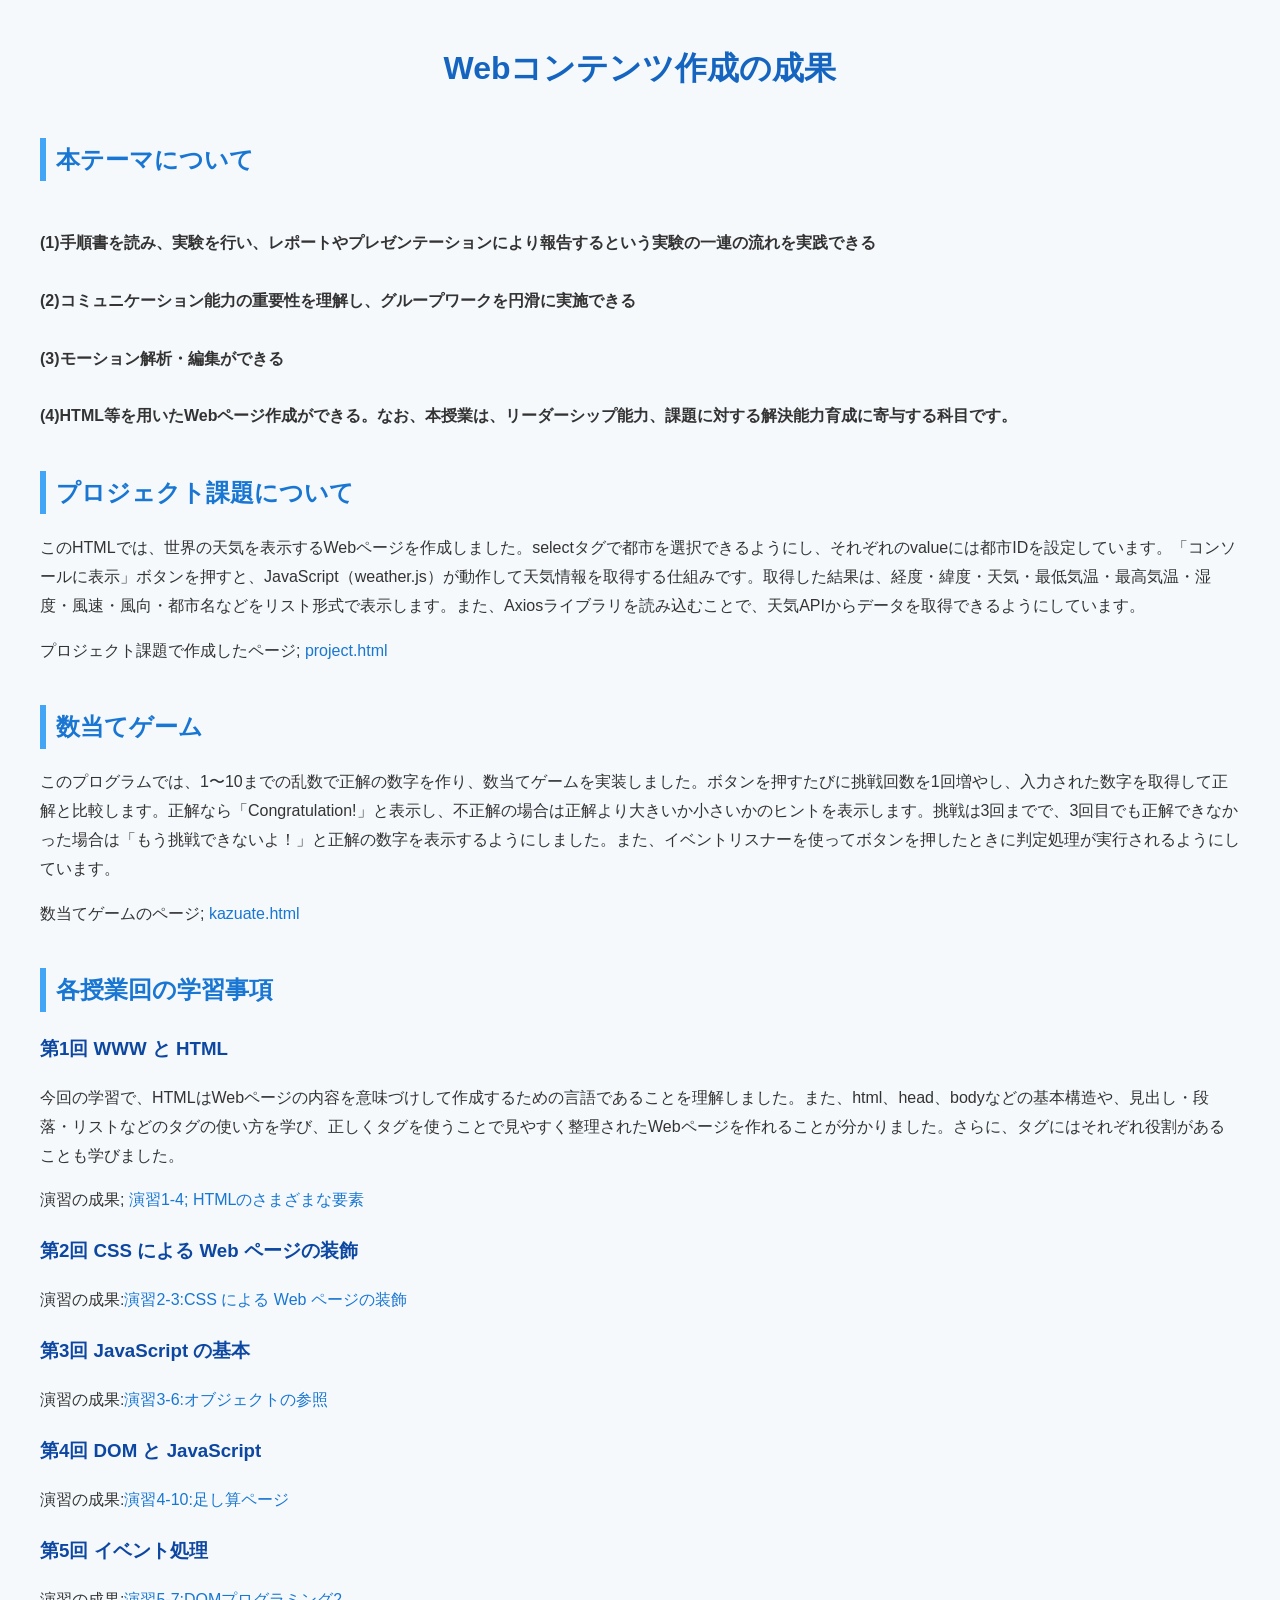
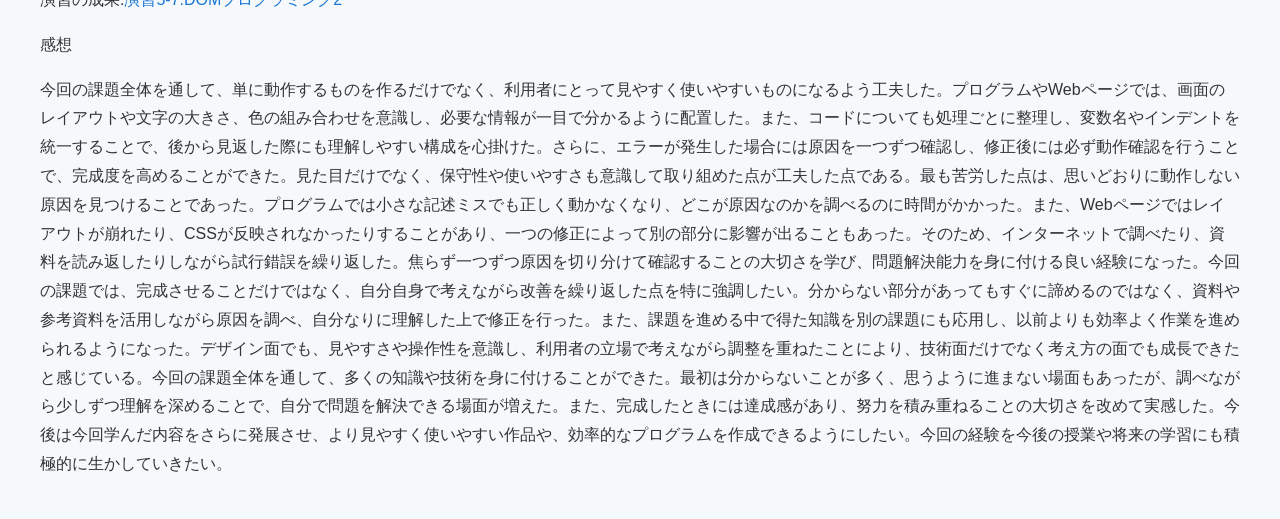
<file: index.html>
<!DOCTYPE html>
<html>
  <head>
  <meta charset="utf-8">
  <title>Webコンテンツ作成</title>
  <link rel="stylesheet" href="index.css">
</head>
<body>
    <h1>Webコンテンツ作成の成果</h1>
    <h2>本テーマについて</h2>
    <p><b>
      <br>(1)手順書を読み、実験を行い、レポートやプレゼンテーションにより報告するという実験の一連の流れを実践できる</br>
      <br>(2)コミュニケーション能力の重要性を理解し、グループワークを円滑に実施できる</br>
      <br>(3)モーション解析・編集ができる</br>
      <br>(4)HTML等を用いたWebページ作成ができる。なお、本授業は、リーダーシップ能力、課題に対する解決能力育成に寄与する科目です。</br></p>
    </b></p>
    <h2>プロジェクト課題について</h2>
    <p>このHTMLでは、世界の天気を表示するWebページを作成しました。selectタグで都市を選択できるようにし、それぞれのvalueには都市IDを設定しています。「コンソールに表示」ボタンを押すと、JavaScript（weather.js）が動作して天気情報を取得する仕組みです。取得した結果は、経度・緯度・天気・最低気温・最高気温・湿度・風速・風向・都市名などをリスト形式で表示します。また、Axiosライブラリを読み込むことで、天気APIからデータを取得できるようにしています。</p>
    <p></p>
    <p>プロジェクト課題で作成したページ;
      <a href="project.html"
         html="同じのフォルダの別ファイルへのリンク" 
         target="_brank">project.html</a></p>
    <h2>数当てゲーム</h2>
    <p>このプログラムでは、1〜10までの乱数で正解の数字を作り、数当てゲームを実装しました。ボタンを押すたびに挑戦回数を1回増やし、入力された数字を取得して正解と比較します。正解なら「Congratulation!」と表示し、不正解の場合は正解より大きいか小さいかのヒントを表示します。挑戦は3回までで、3回目でも正解できなかった場合は「もう挑戦できないよ！」と正解の数字を表示するようにしました。また、イベントリスナーを使ってボタンを押したときに判定処理が実行されるようにしています。
</p>
    <p></p>
    <p>数当てゲームのページ; <a href="kazuate.html">kazuate.html</a></p>
    <h2>各授業回の学習事項</h2>
    <h3>第1回 WWW と HTML </h3>
    <p>今回の学習で、HTMLはWebページの内容を意味づけして作成するための言語であることを理解しました。また、html、head、bodyなどの基本構造や、見出し・段落・リストなどのタグの使い方を学び、正しくタグを使うことで見やすく整理されたWebページを作れることが分かりました。さらに、タグにはそれぞれ役割があることも学びました。</p>
    <p>演習の成果;
      <a href="practice-html/elements.html"
         html="同じフォルダの別ファイルへのリンク"
         target="_blank">演習1-4; HTMLのさまざまな要素</a></p>
    <h3>第2回 CSS による Web ページの装飾</h3>
    <p>演習の成果:<a href="practice-css/browser-intro.html">演習2-3:CSS による Web ページの装飾</a></p>
    <p></p>
    <h3>第3回 JavaScript の基本</h3>
    <p>演習の成果:<a href="practice-js/obj-practice.html">演習3-6:オブジェクトの参照</a></p>
    <h3>第4回 DOM と JavaScript</h3>
    <p>演習の成果:<a href="practice-eventdom/tashizan.html">演習4-10:足し算ページ</a></p>
    <h3>第5回 イベント処理</h3>
    <p>演習の成果:<a href="practice-dom2/dom2-exercise.html">演習5-7:DOMプログラミング2</a></p>
    <p>感想<p>
    <p>今回の課題全体を通して、単に動作するものを作るだけでなく、利用者にとって見やすく使いやすいものになるよう工夫した。プログラムやWebページでは、画面のレイアウトや文字の大きさ、色の組み合わせを意識し、必要な情報が一目で分かるように配置した。また、コードについても処理ごとに整理し、変数名やインデントを統一することで、後から見返した際にも理解しやすい構成を心掛けた。さらに、エラーが発生した場合には原因を一つずつ確認し、修正後には必ず動作確認を行うことで、完成度を高めることができた。見た目だけでなく、保守性や使いやすさも意識して取り組めた点が工夫した点である。最も苦労した点は、思いどおりに動作しない原因を見つけることであった。プログラムでは小さな記述ミスでも正しく動かなくなり、どこが原因なのかを調べるのに時間がかかった。また、Webページではレイアウトが崩れたり、CSSが反映されなかったりすることがあり、一つの修正によって別の部分に影響が出ることもあった。そのため、インターネットで調べたり、資料を読み返したりしながら試行錯誤を繰り返した。焦らず一つずつ原因を切り分けて確認することの大切さを学び、問題解決能力を身に付ける良い経験になった。今回の課題では、完成させることだけではなく、自分自身で考えながら改善を繰り返した点を特に強調したい。分からない部分があってもすぐに諦めるのではなく、資料や参考資料を活用しながら原因を調べ、自分なりに理解した上で修正を行った。また、課題を進める中で得た知識を別の課題にも応用し、以前よりも効率よく作業を進められるようになった。デザイン面でも、見やすさや操作性を意識し、利用者の立場で考えながら調整を重ねたことにより、技術面だけでなく考え方の面でも成長できたと感じている。今回の課題全体を通して、多くの知識や技術を身に付けることができた。最初は分からないことが多く、思うように進まない場面もあったが、調べながら少しずつ理解を深めることで、自分で問題を解決できる場面が増えた。また、完成したときには達成感があり、努力を積み重ねることの大切さを改めて実感した。今後は今回学んだ内容をさらに発展させ、より見やすく使いやすい作品や、効率的なプログラムを作成できるようにしたい。今回の経験を今後の授業や将来の学習にも積極的に生かしていきたい。</p>
  </body>
</html>
</file>
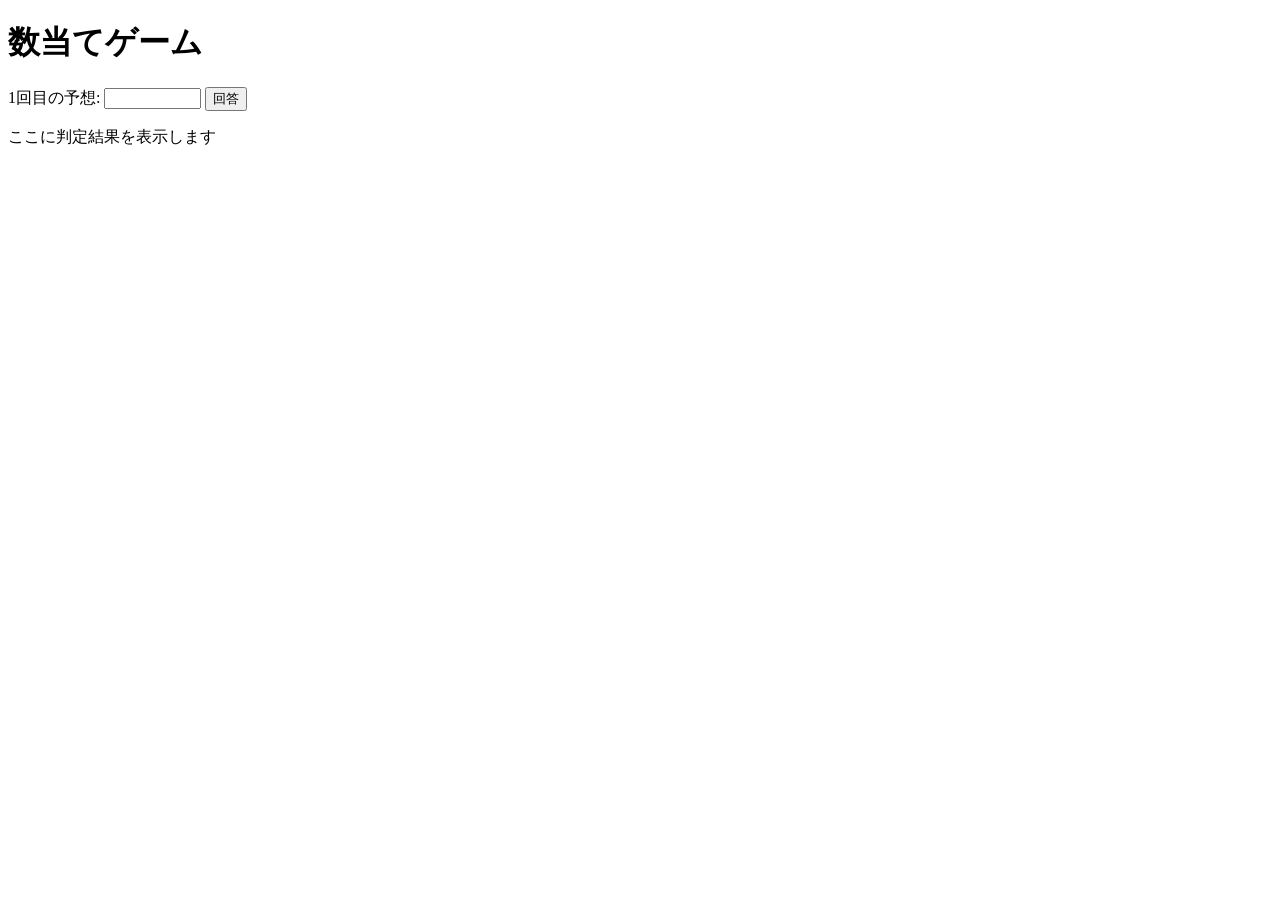
<file: kazuate.html>
<!-- 課題4-1: 数当てゲーム -->
<!DOCTYPE html>
<html>
  <head>
    <meta charset="utf-8">
    <title>数当てゲーム</title>
    <script src="kazuate.js" defer></script>
  </head>

  <body>
    <h1>数当てゲーム</h1>

    <p>
      <span id="kaisu">1</span>回目の予想:
      <input type="text" name="kaitou" size="10" id="kaitou">
      <button id="print">回答</button>
    </p>

    <p id="result">ここに判定結果を表示します</p>
  </body>
</html>
</file>
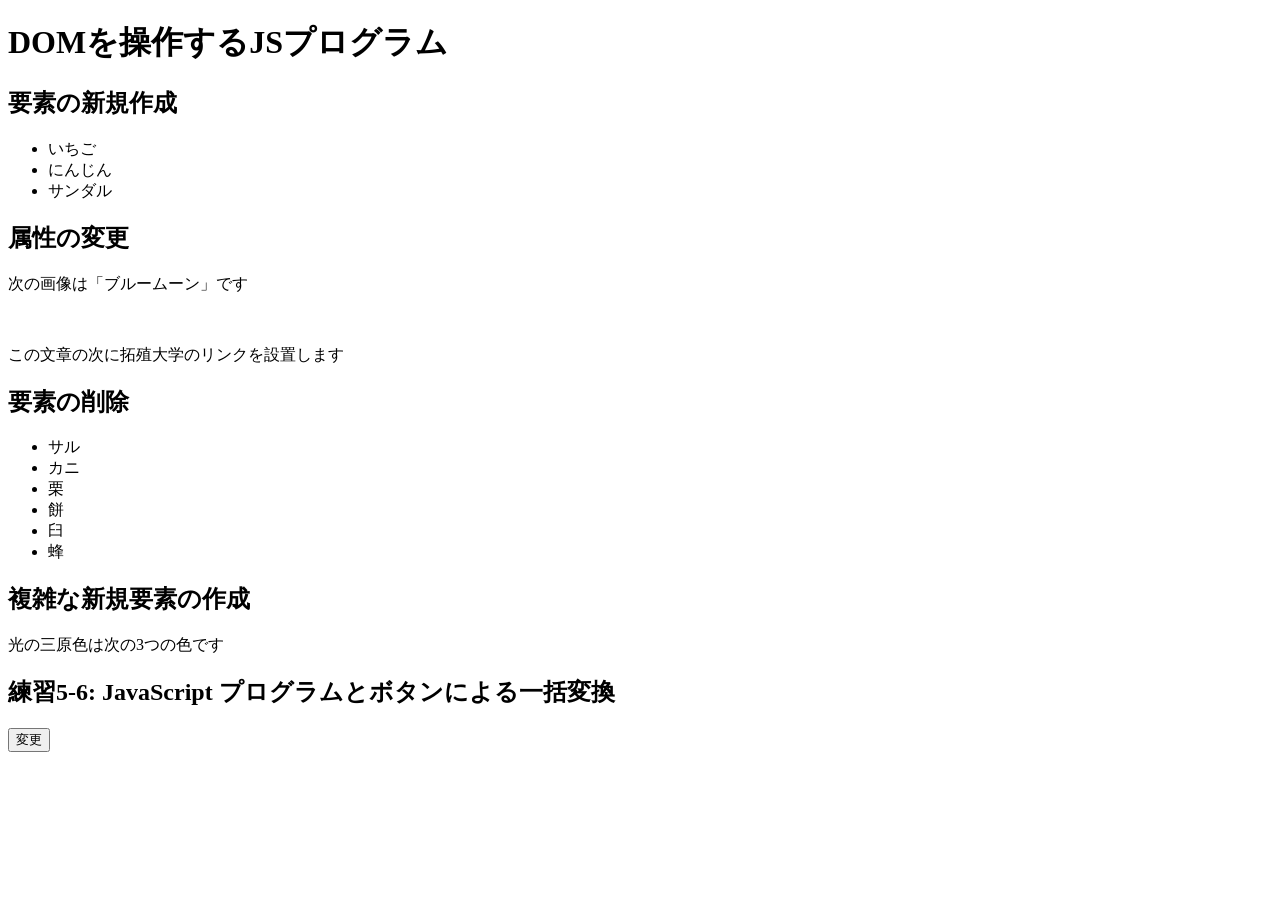
<file: practice-dom2/dom2-intro.html>
<!DOCTYPE html>
<html>
  <head>
    <title>DOMを操作するJSプログラム</title>
	<script src="dom2-intro.js" defer></script>
  </head>

  <body>
	  <h1>DOMを操作するJSプログラム</h1>

	  <h2>要素の新規作成</h2>
	  <ul id="kazoeuta">
		<li>いちご</li>
		<li>にんじん</li>
		<li>サンダル</li>
	  </ul>

	  <h2>属性の変更</h2>
	  <p>次の画像は「ブルームーン」です</p>
	  <img id="bluemoon">

	  <p id="takudai">この文章の次に拓殖大学のリンクを設置します</p>


	  <h2>要素の削除</h2>
	  <ul id="kassen">
		  <li>サル</li>
		  <li>カニ</li>
		  <li>栗</li>
		  <li id="mochi">餅</li>
		  <li>臼</li>
		  <li>蜂</li>
	  </ul>

	  <h2 id="fukuzatu">複雑な新規要素の作成</h2>
	  <p id="primary">光の三原色は次の3つの色です</p>

	  <h2>練習5-6: JavaScript プログラムとボタンによる一括変換</h2>
	  <button id="henkou">変更</button>

  </body>
</html>
</file>
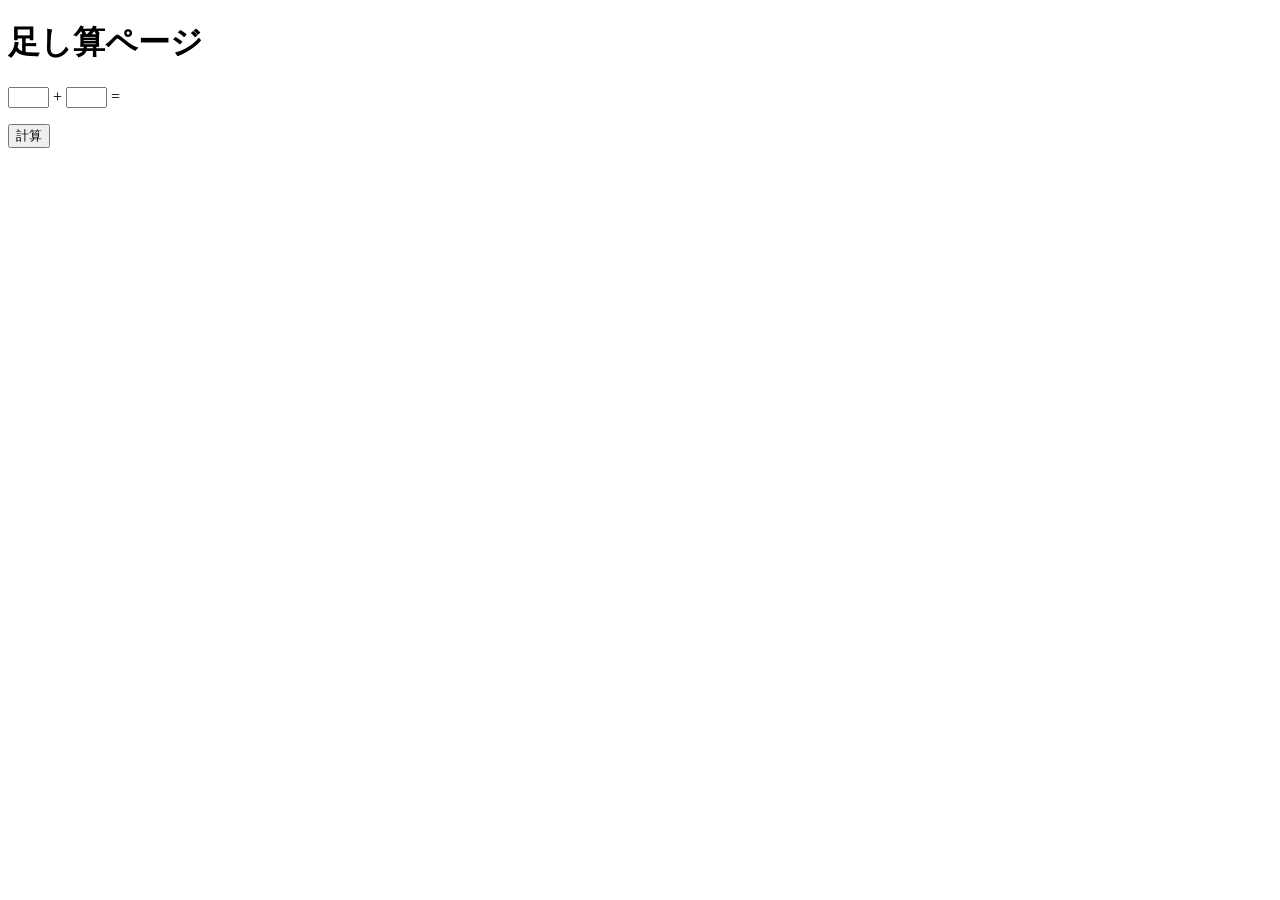
<file: practice-eventdom/tashizan.html>
<!DOCTYPE html>
<html>
  <head>
    <title>足し算ページ</title>
	<script src="tashizan.js" defer></script>
  </head>

  <body>
    <h1>足し算ページ</h1>
	<p>
	<input type="text" name="left" id="left" size="3">
	+
	<input type="text" name="right" id="right" size="3">
	=
	<span id="answer"></span>
	</p>
	<button id="calc">計算</button>
  </body>
</html>
</file>
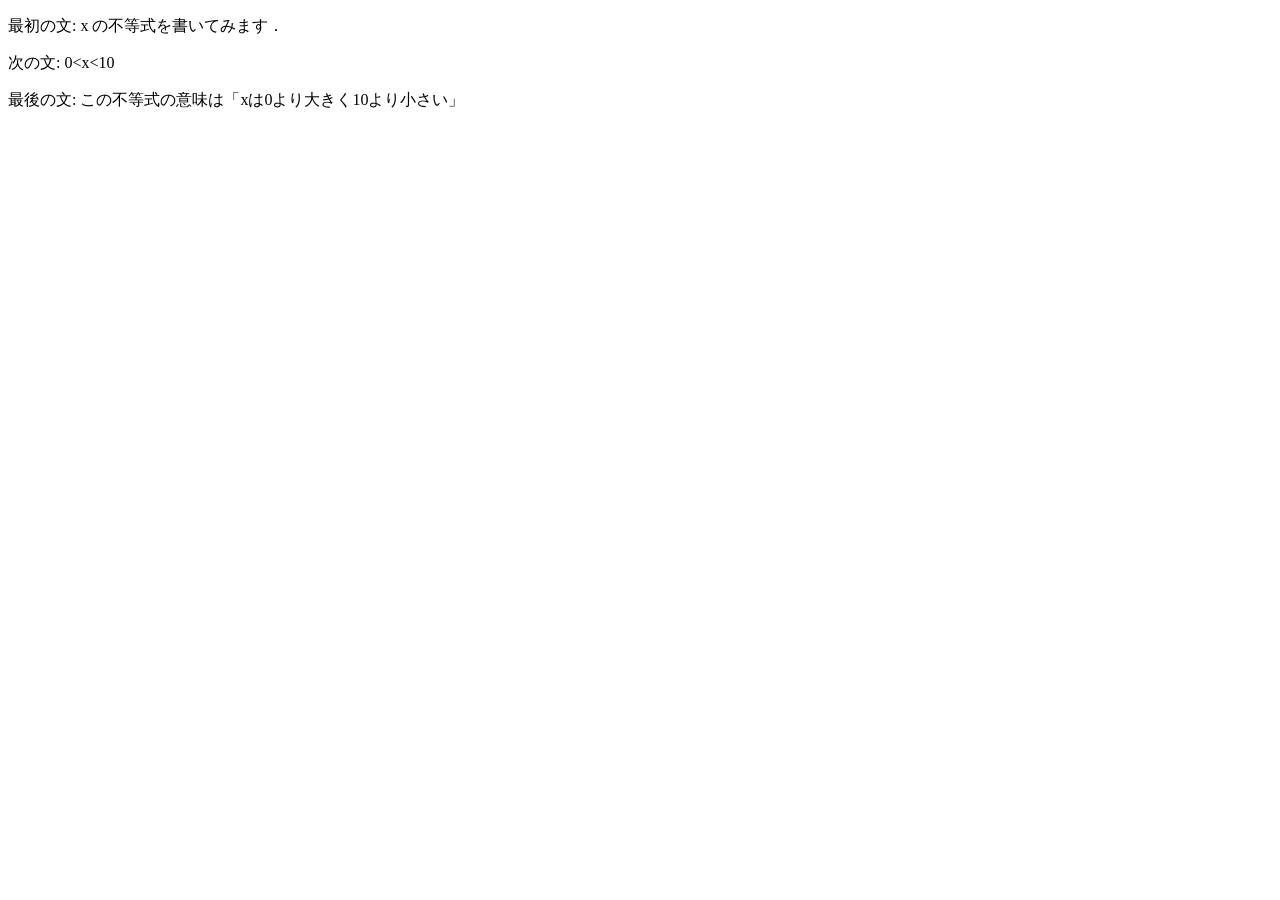
<file: practice-html/structure.html>
<!DOCTYPE html>
<html>
  <head>
    <meta charset="utf-8">
    <title>演習1-3</title>
  </head>
  <body>
    <p>最初の文: x の不等式を書いてみます．</p>
    <p>次の文: 0&lt;x&lt;10 </p>
    <p>最後の文: この不等式の意味は「xは0より大きく10より小さい」</p>

   <!-- <p>これは不要な文章です．</p></p> -->
  </body>
</html>
</file>
<file: index.css>
body {
    font-family: "Yu Gothic", sans-serif;
    background-color: #f5f9fc;
    color: #333;
    margin: 40px;
    line-height: 1.8;
}

h1 {
    text-align: center;
    color: #1565c0;
}

h2 {
    color: #1976d2;
    border-left: 6px solid #42a5f5;
    padding-left: 10px;
    margin-top: 40px;
}

h3 {
    color: #0d47a1;
}

p {
    font-size: 16px;
}

a {
    color: #1976d2;
    text-decoration: none;
}

a:hover {
    text-decoration: underline;
}
</file>
